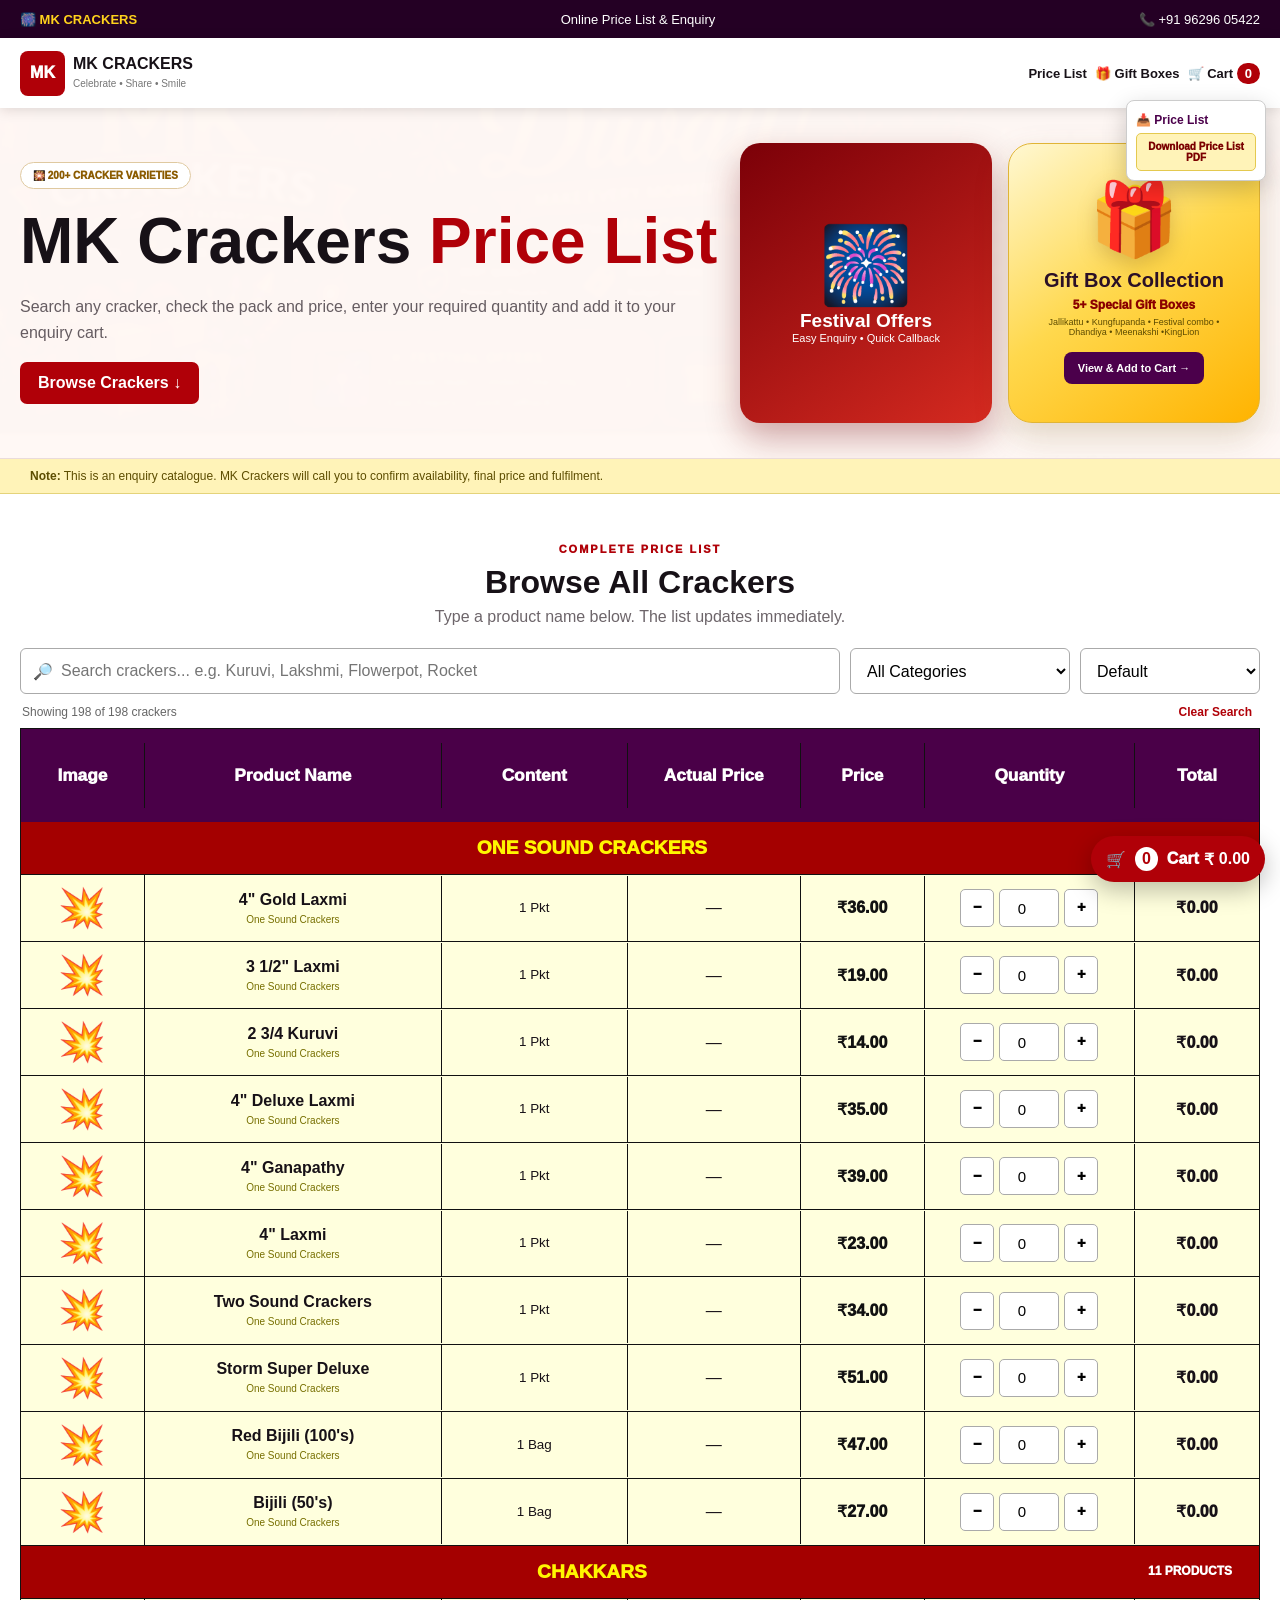
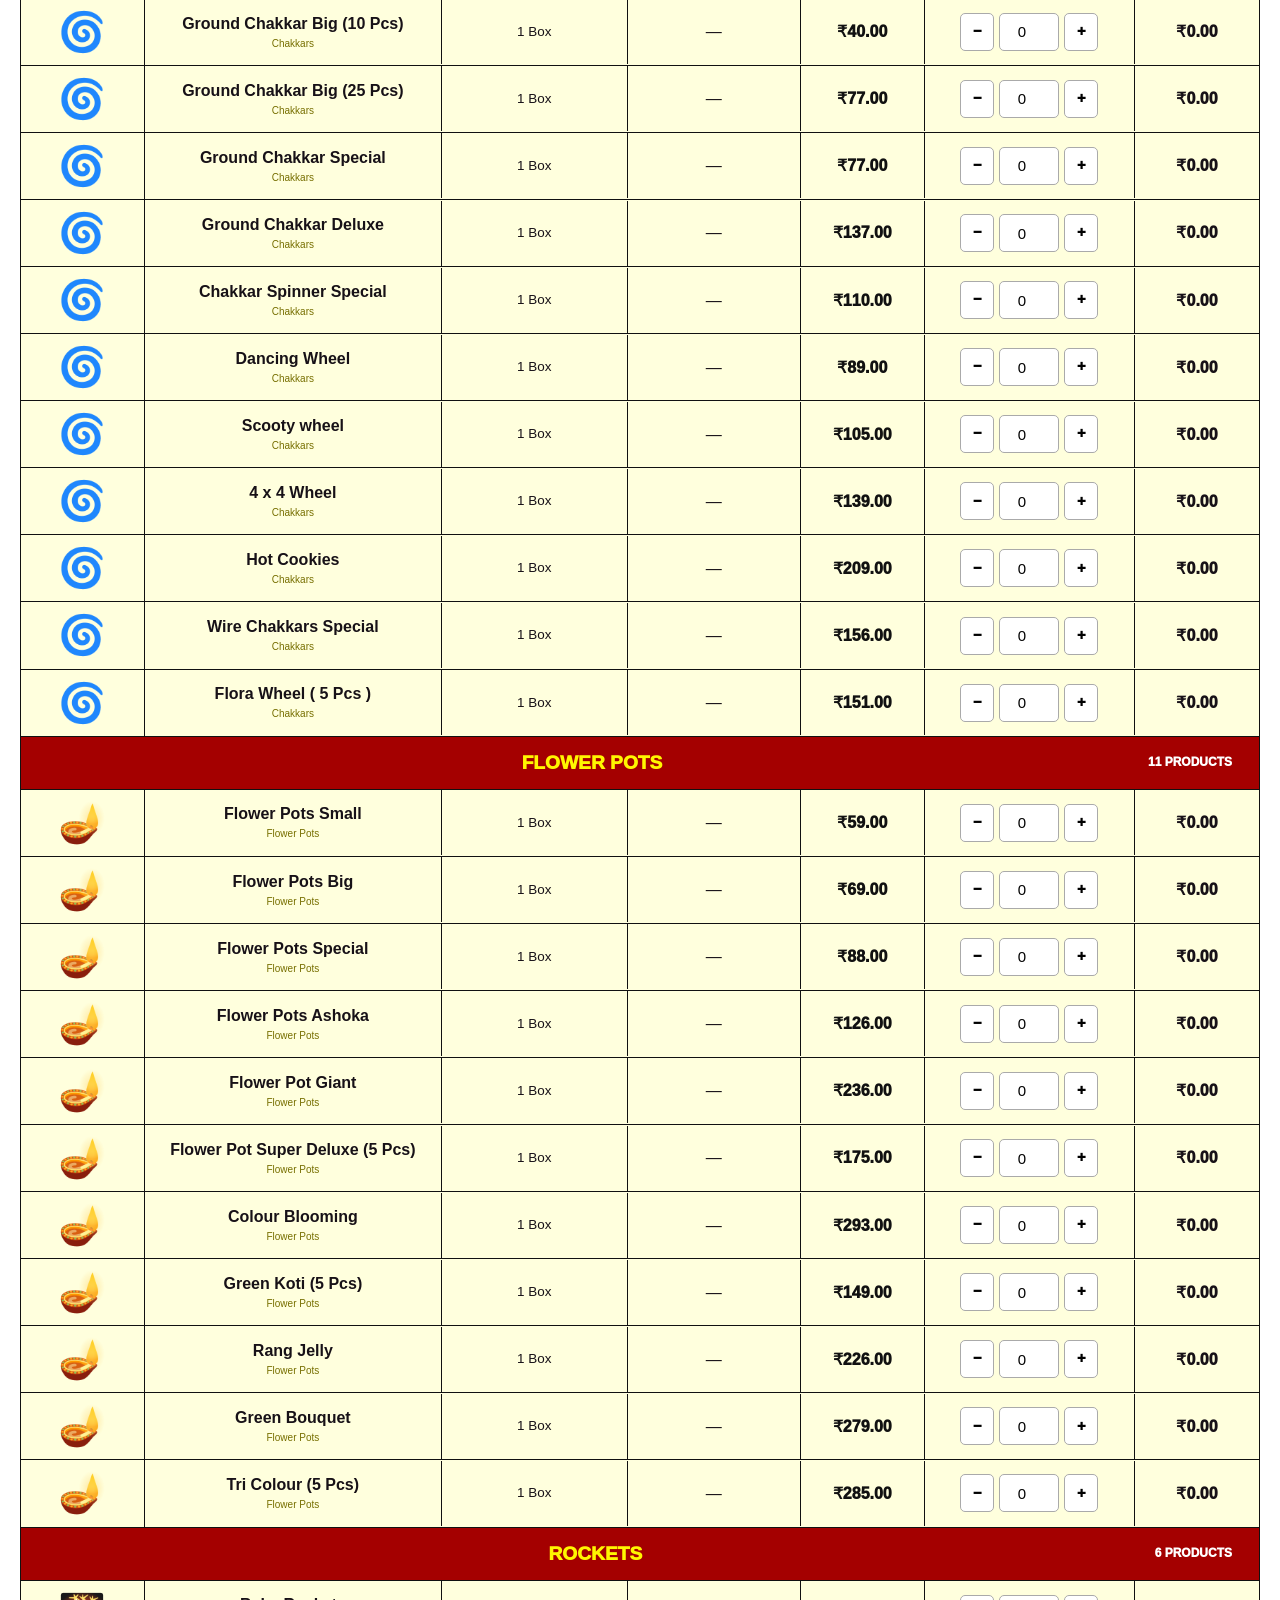
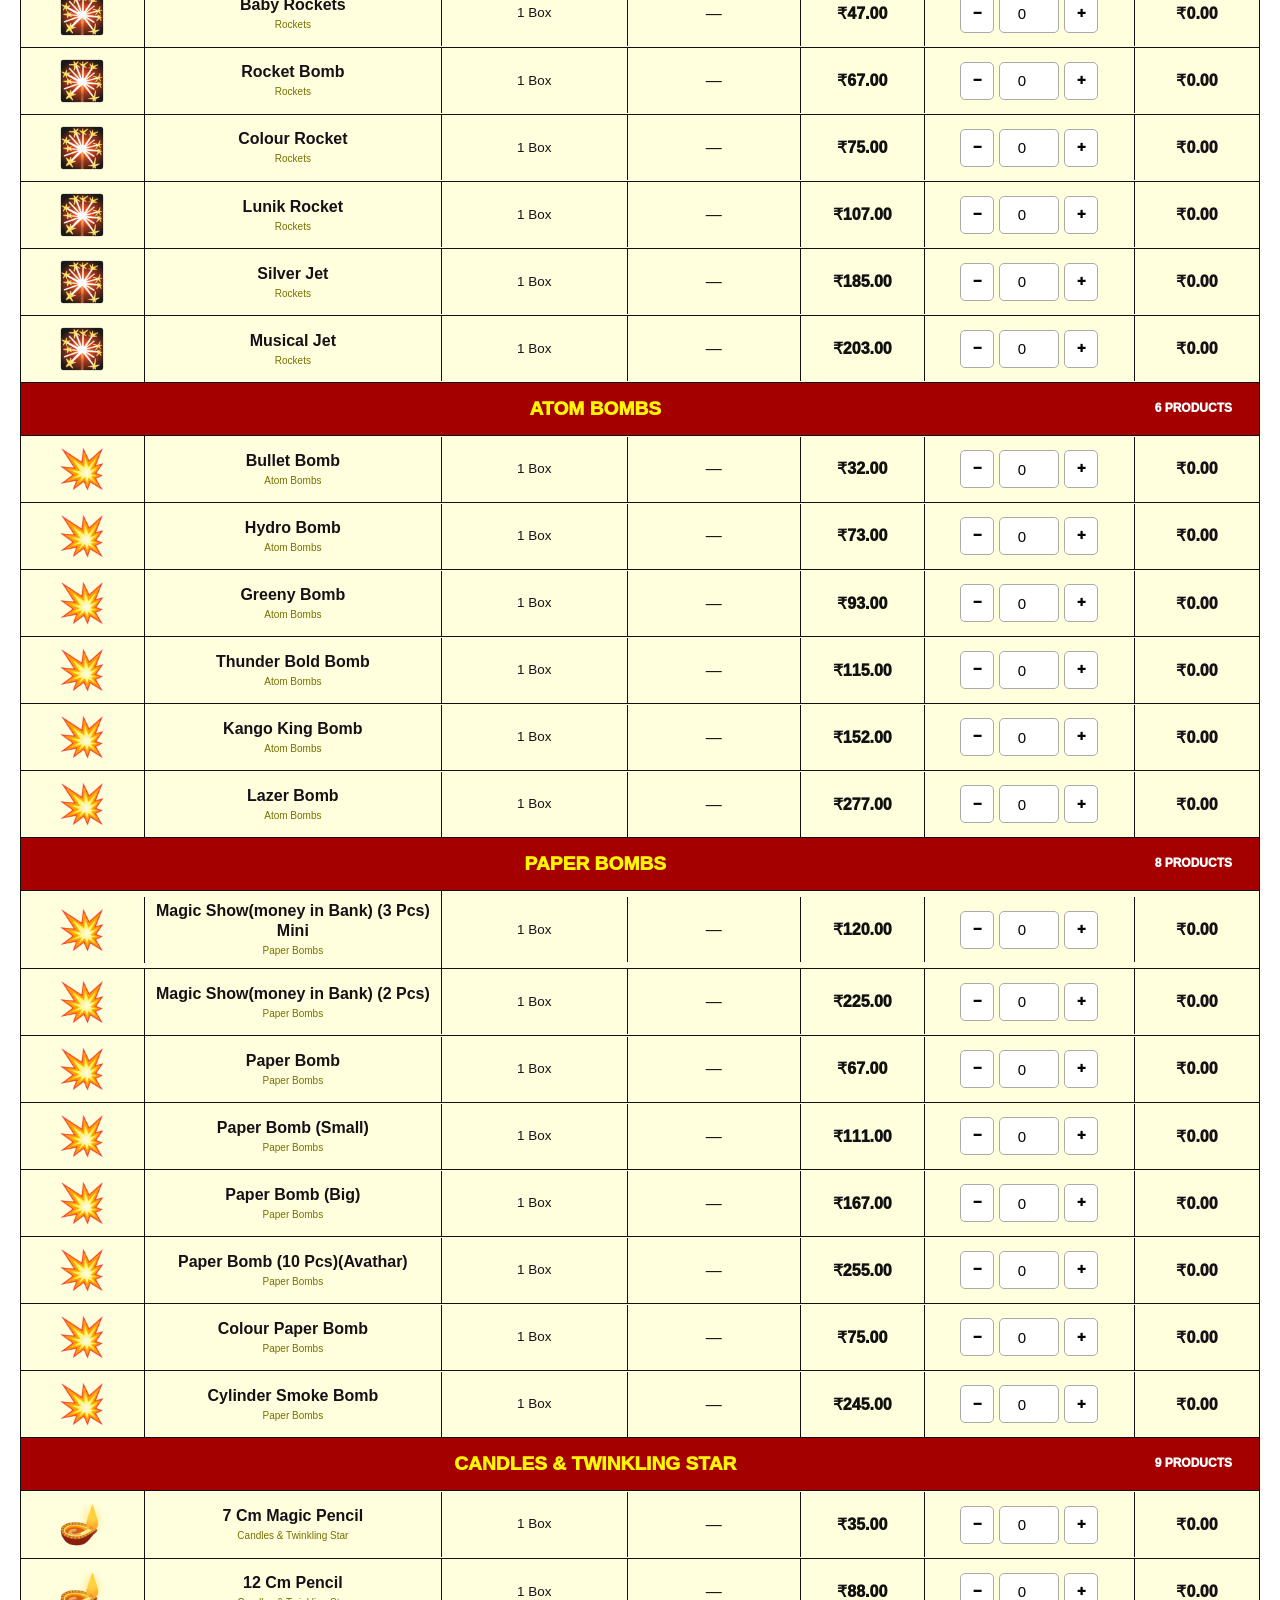
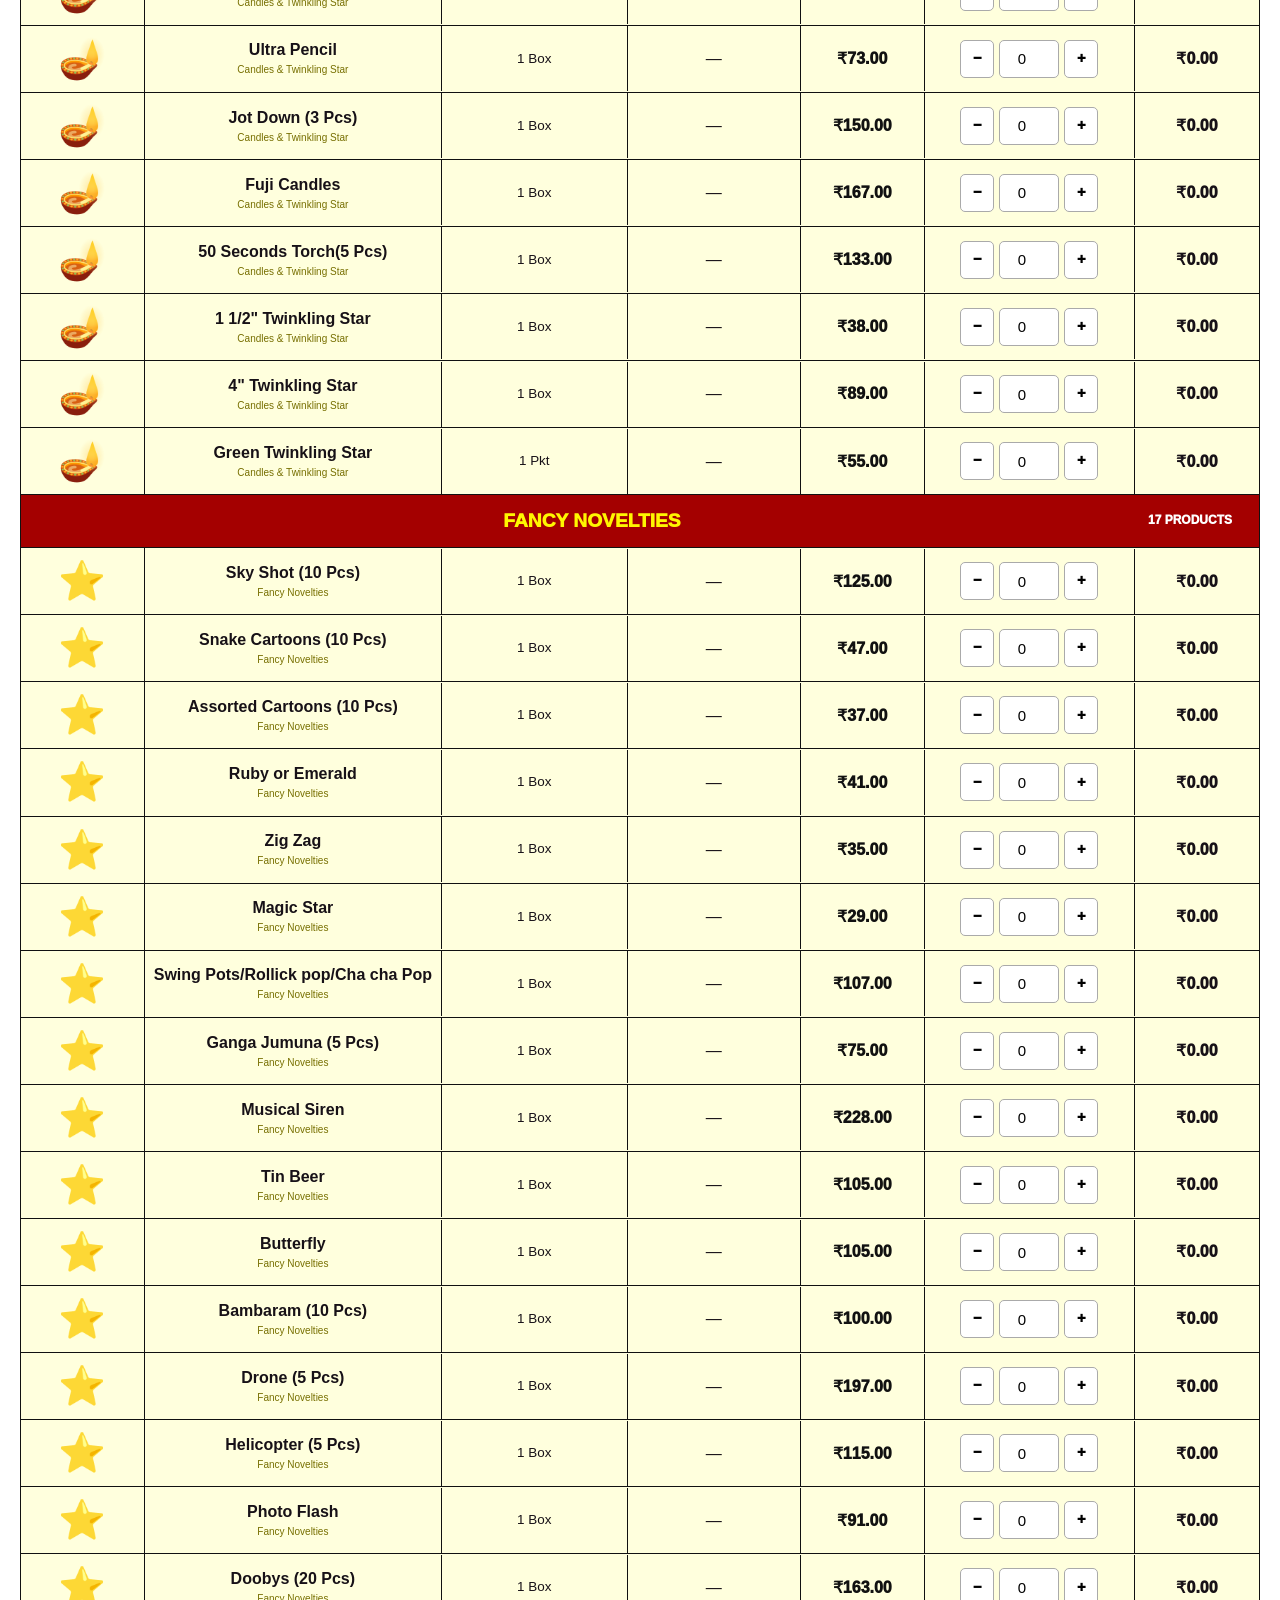
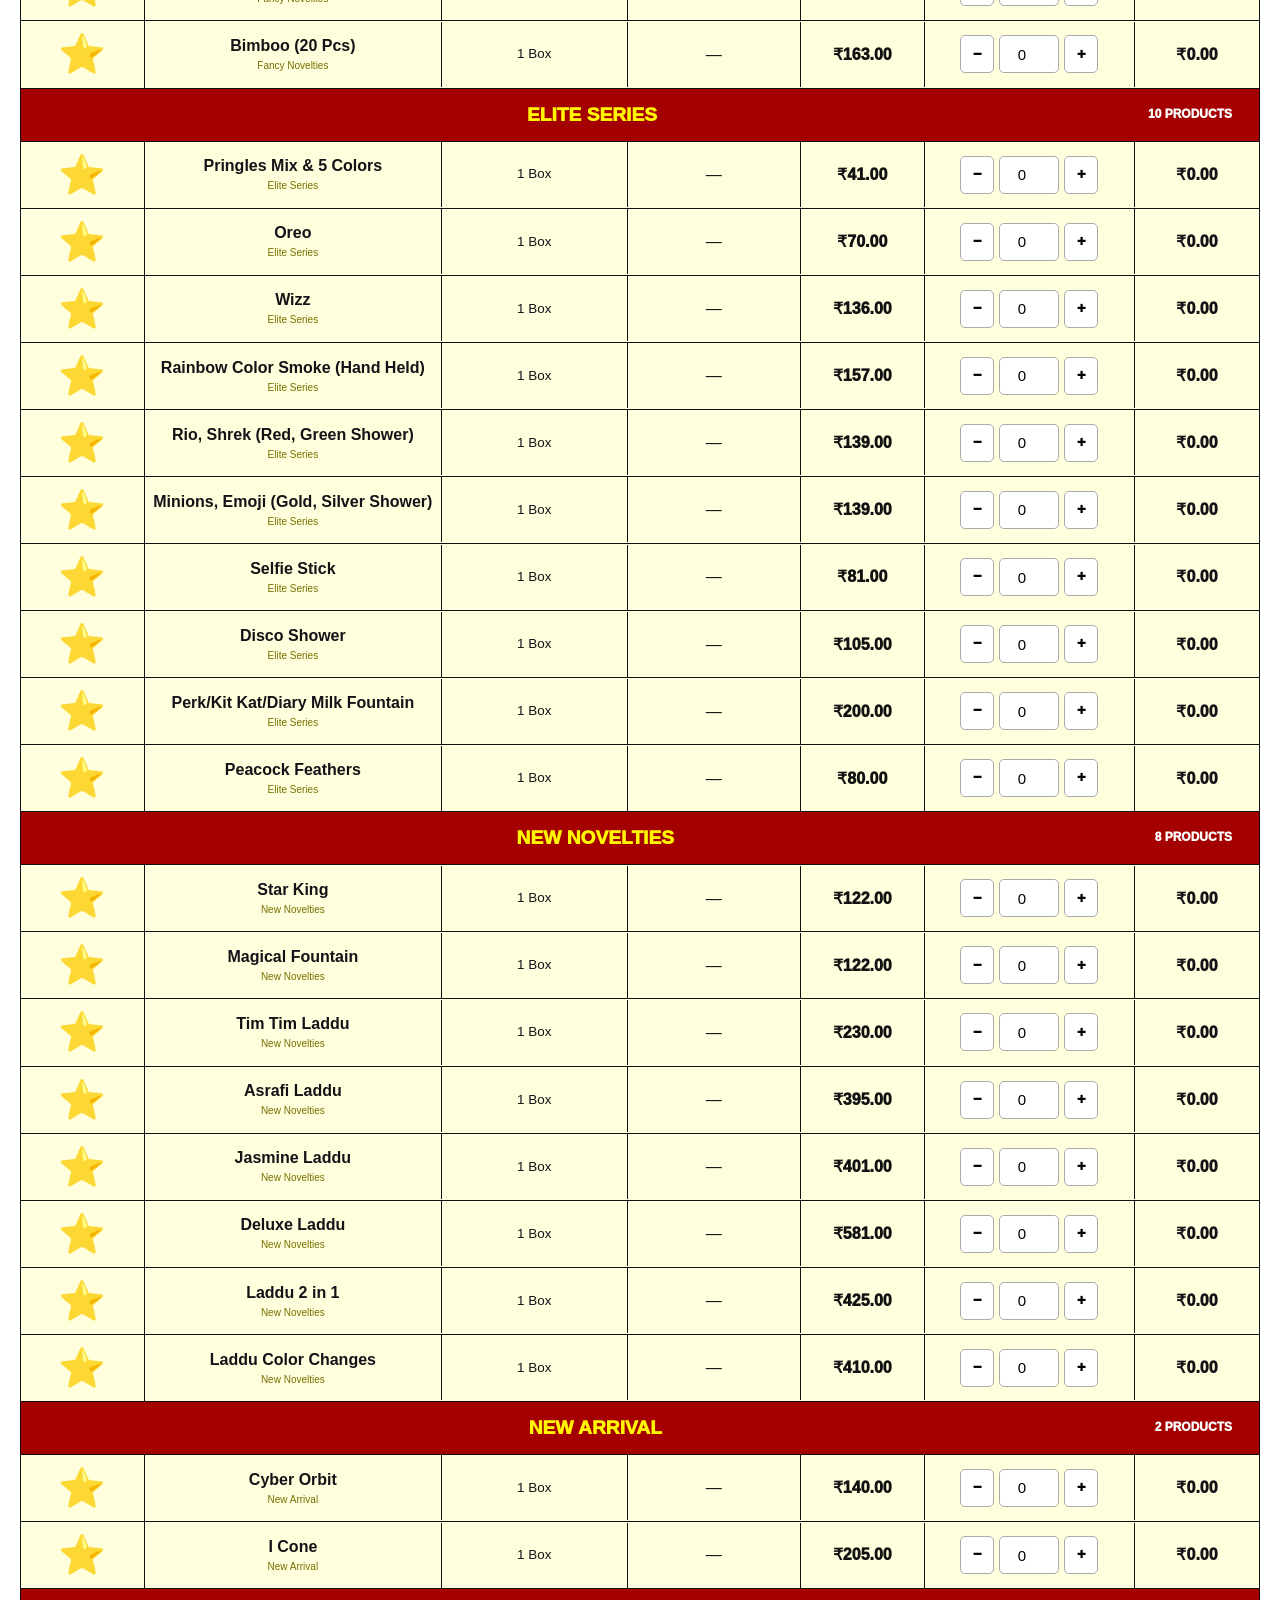
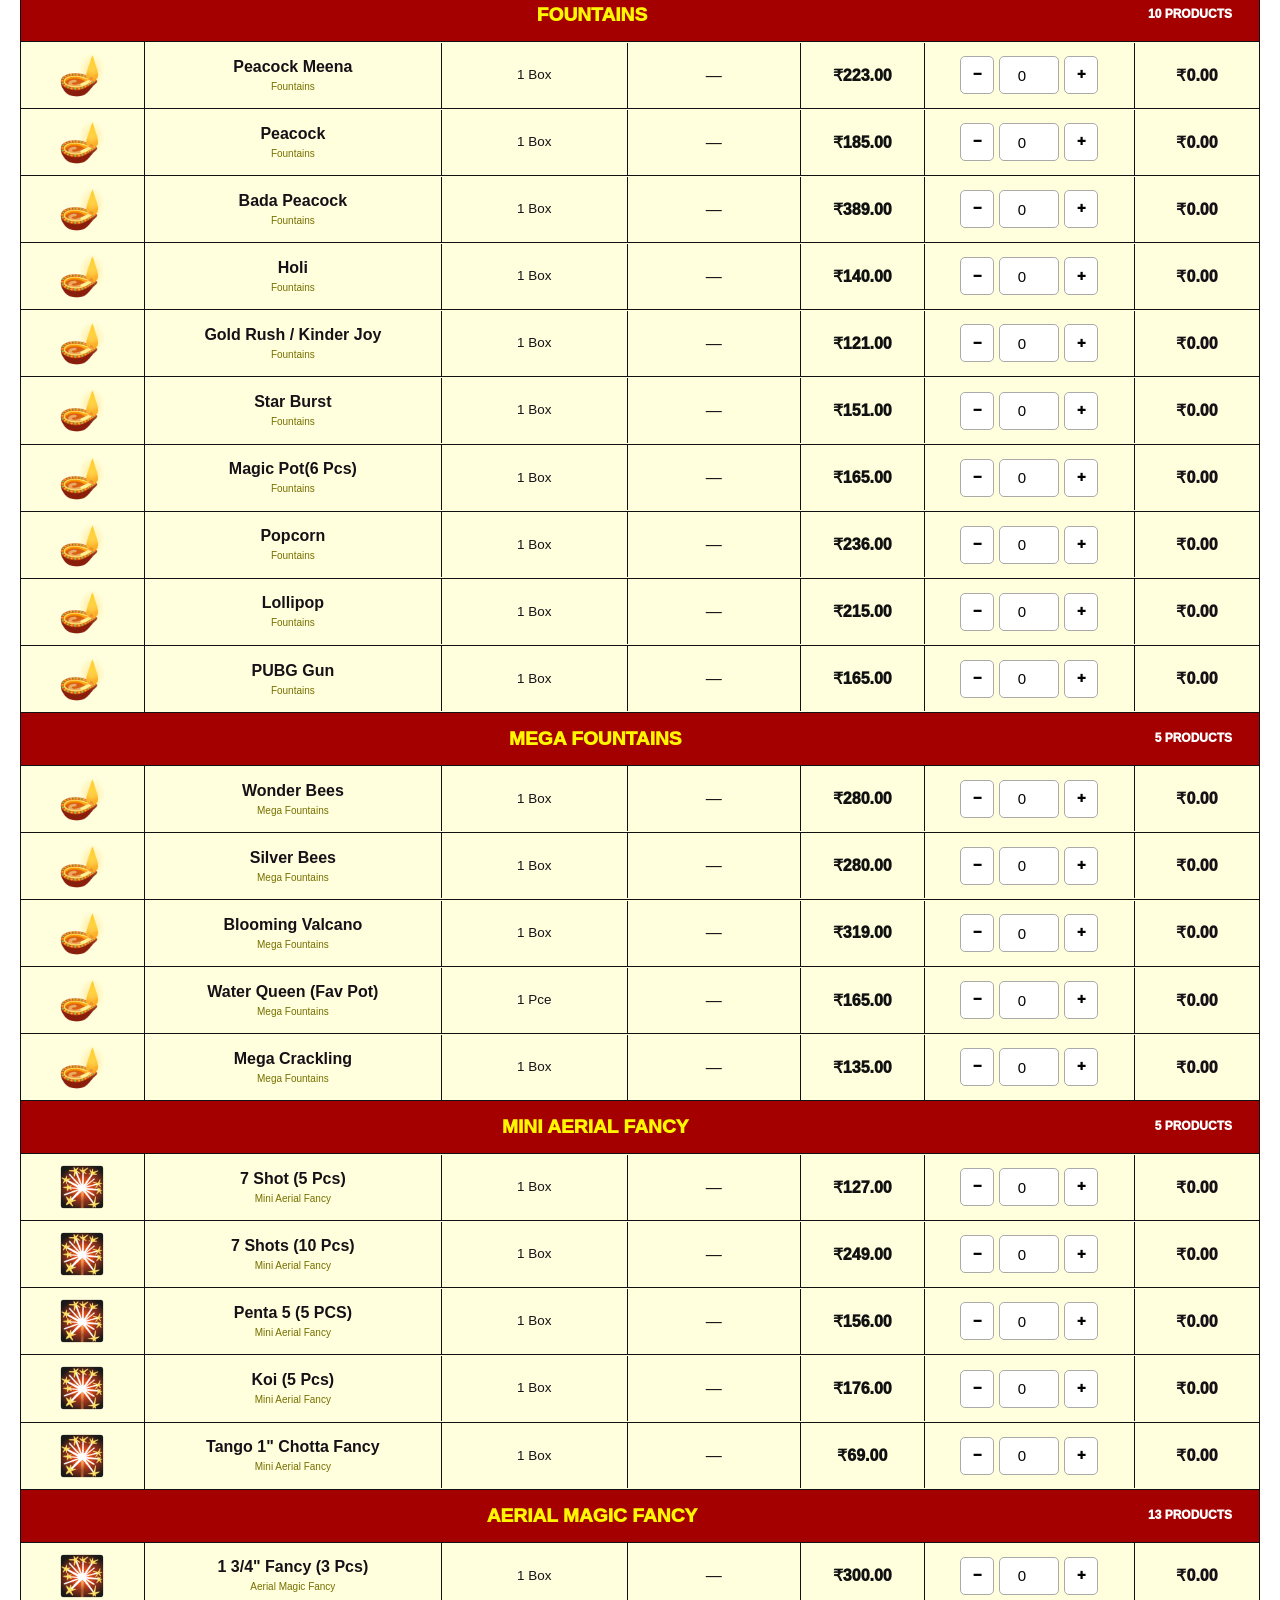
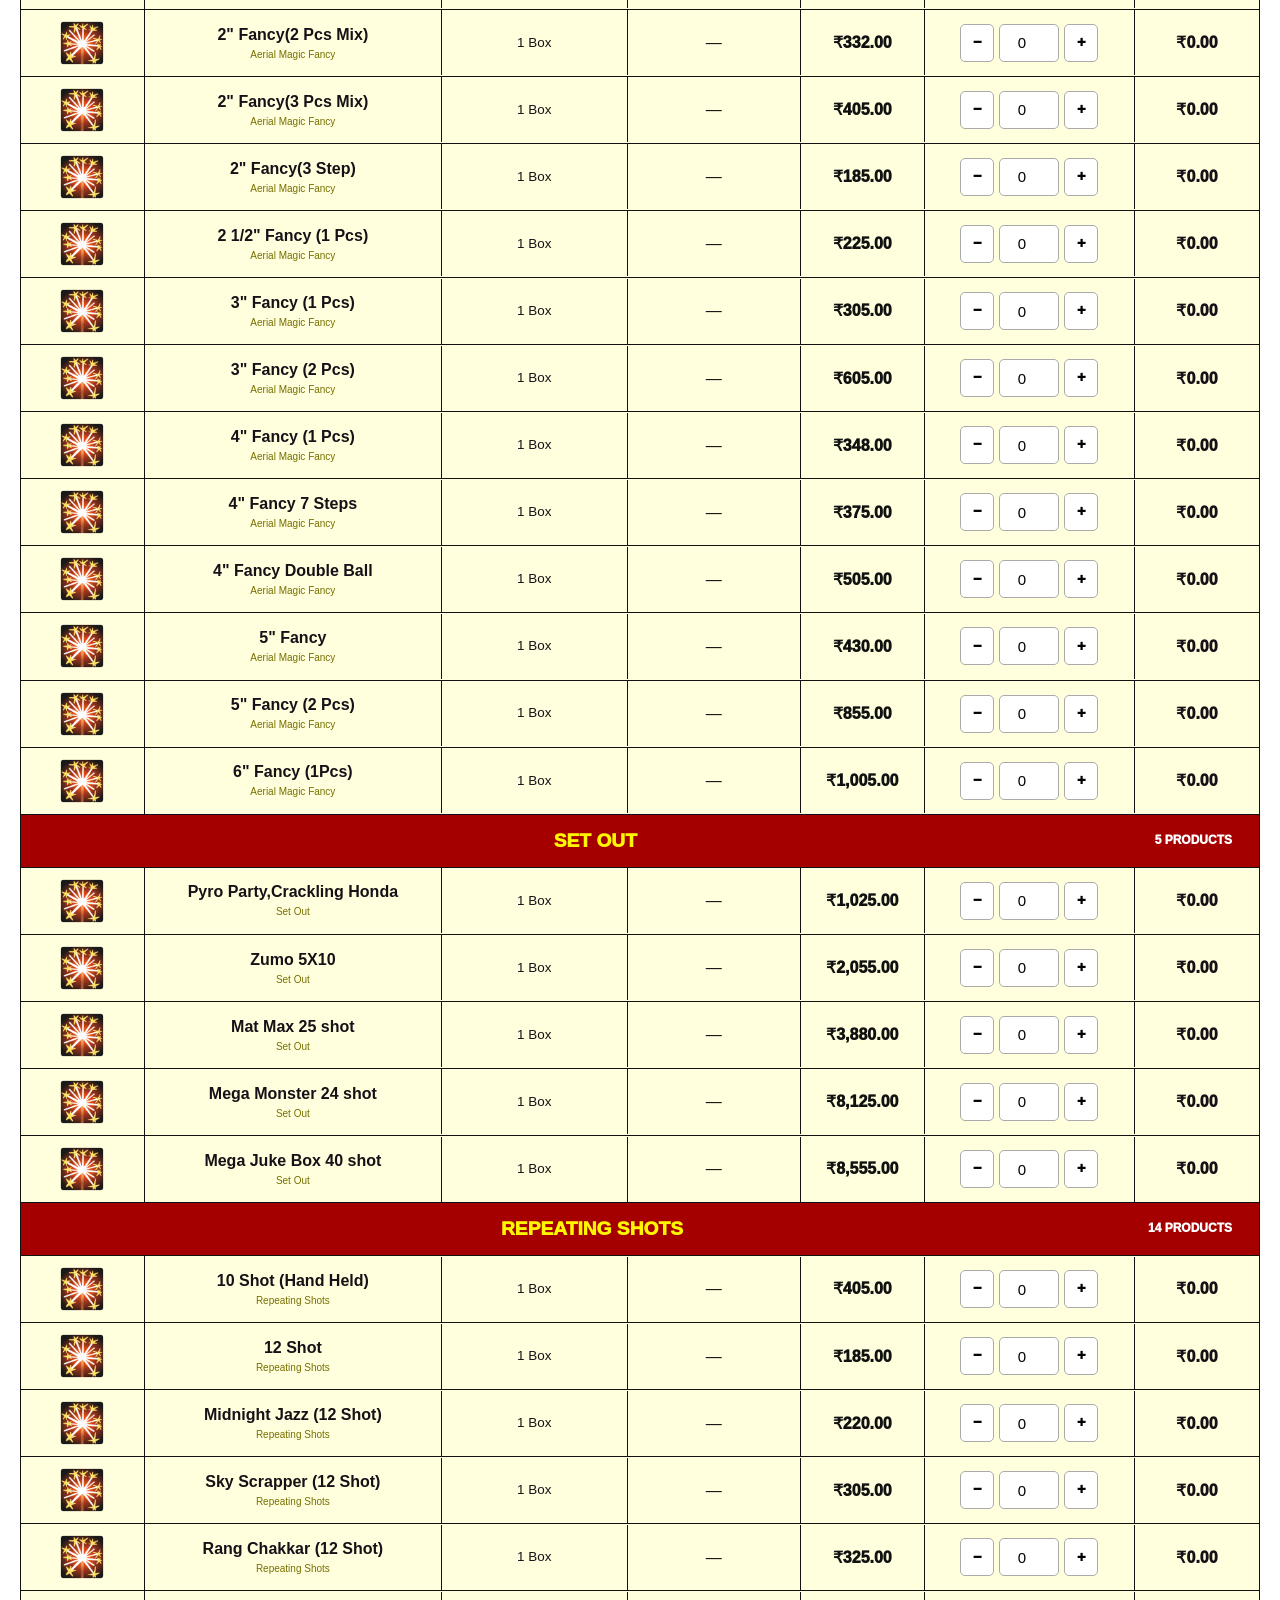
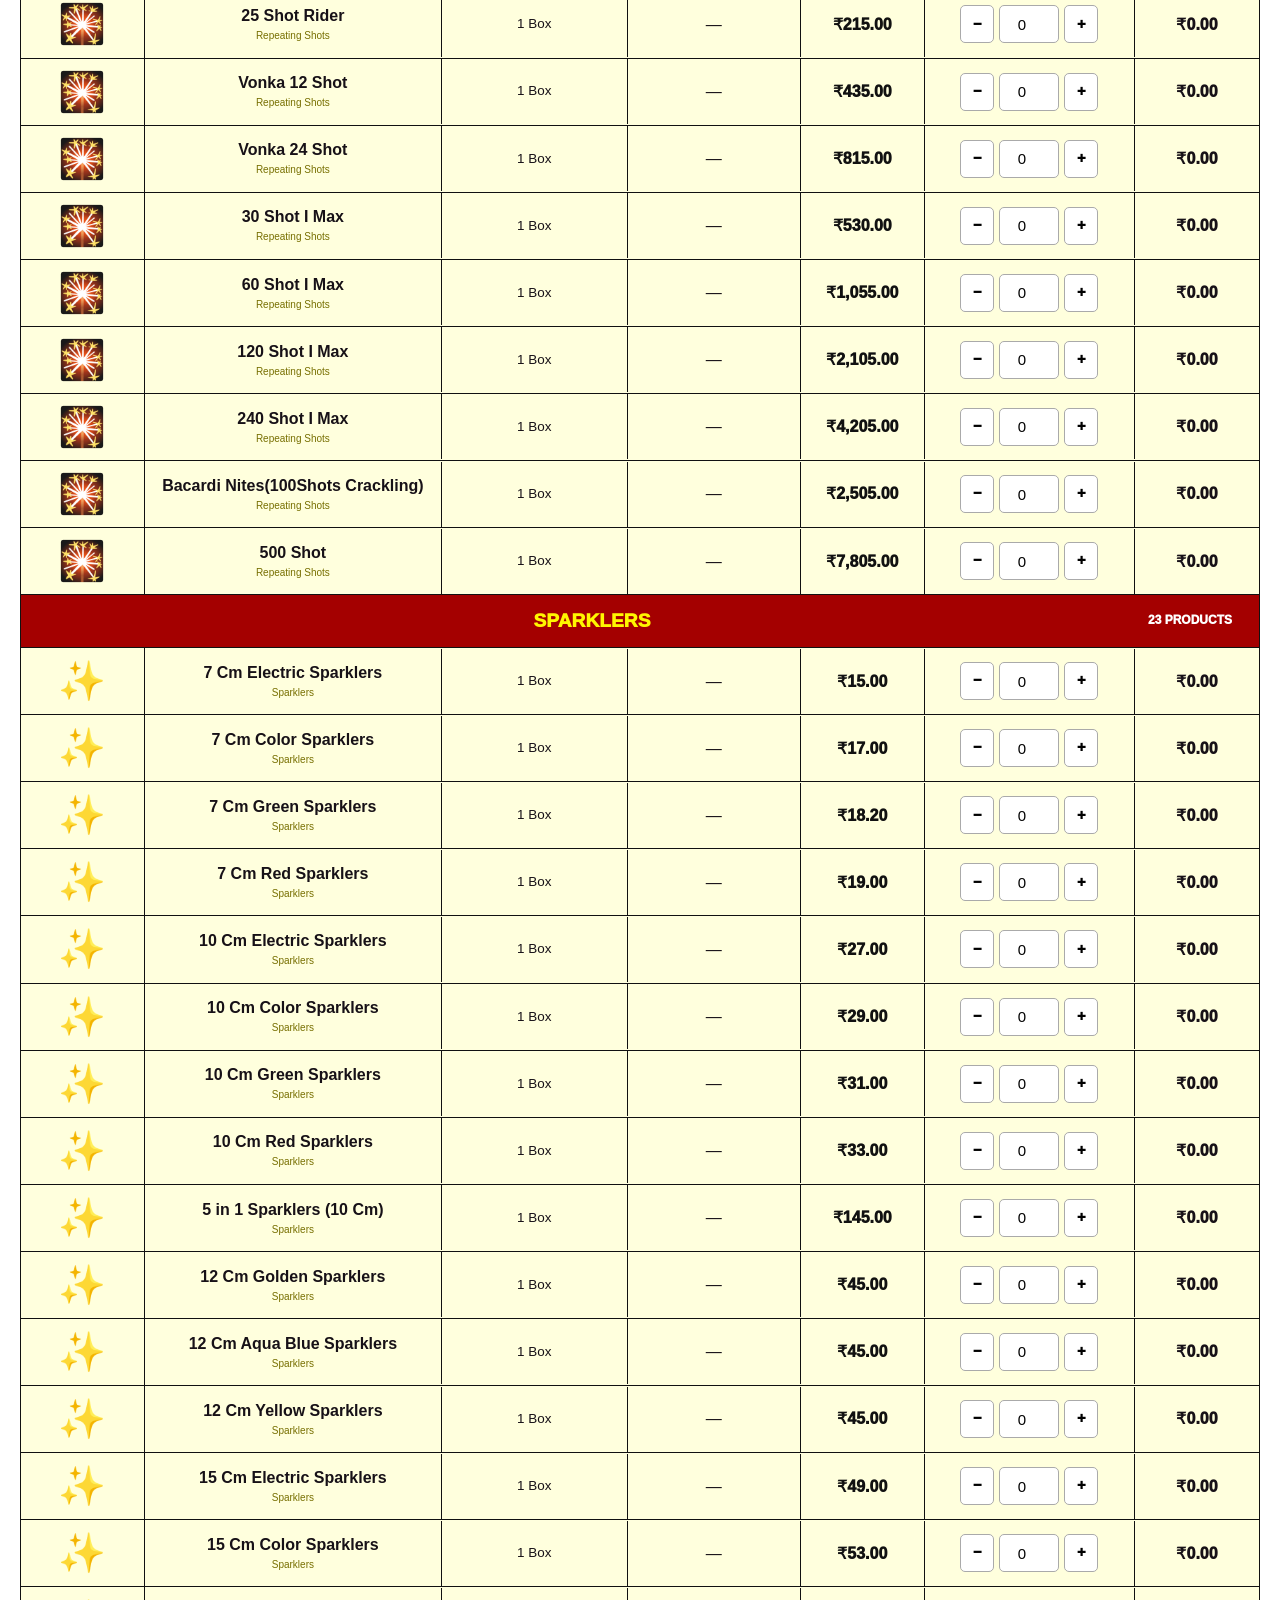
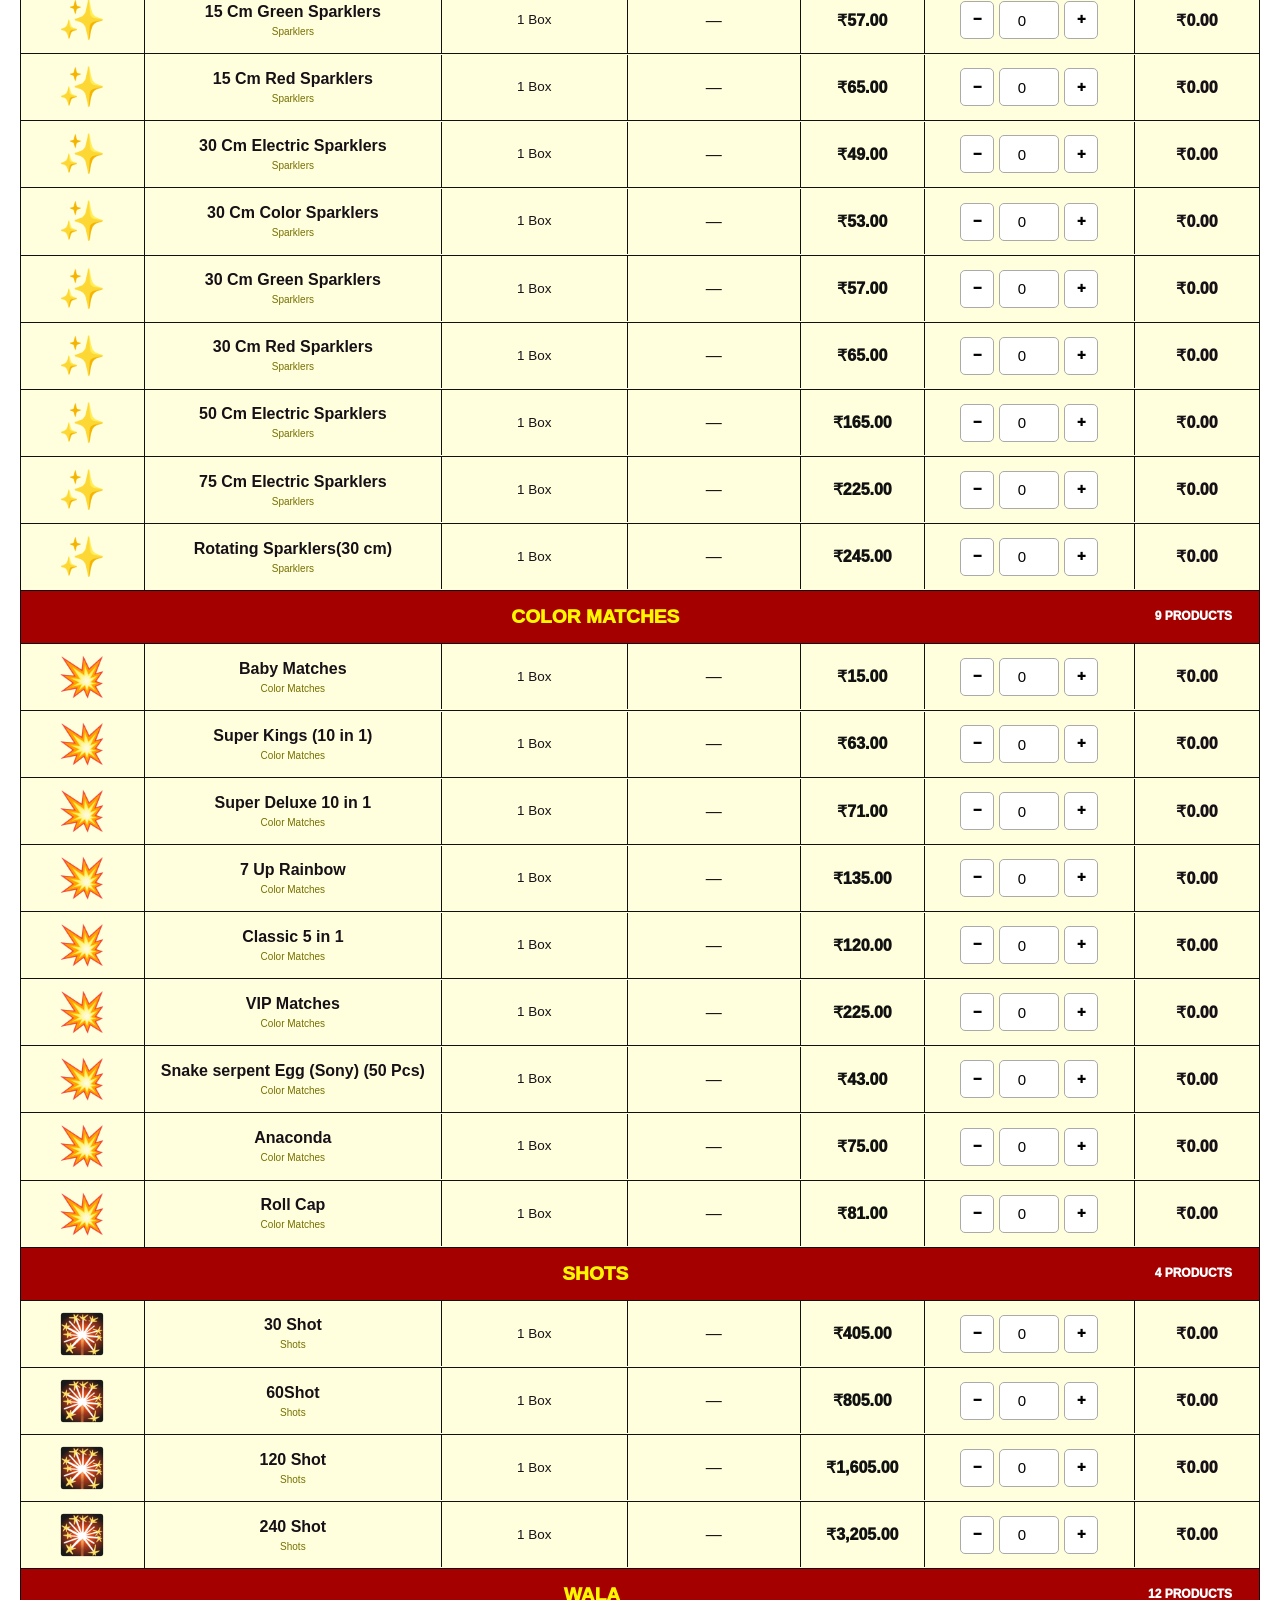
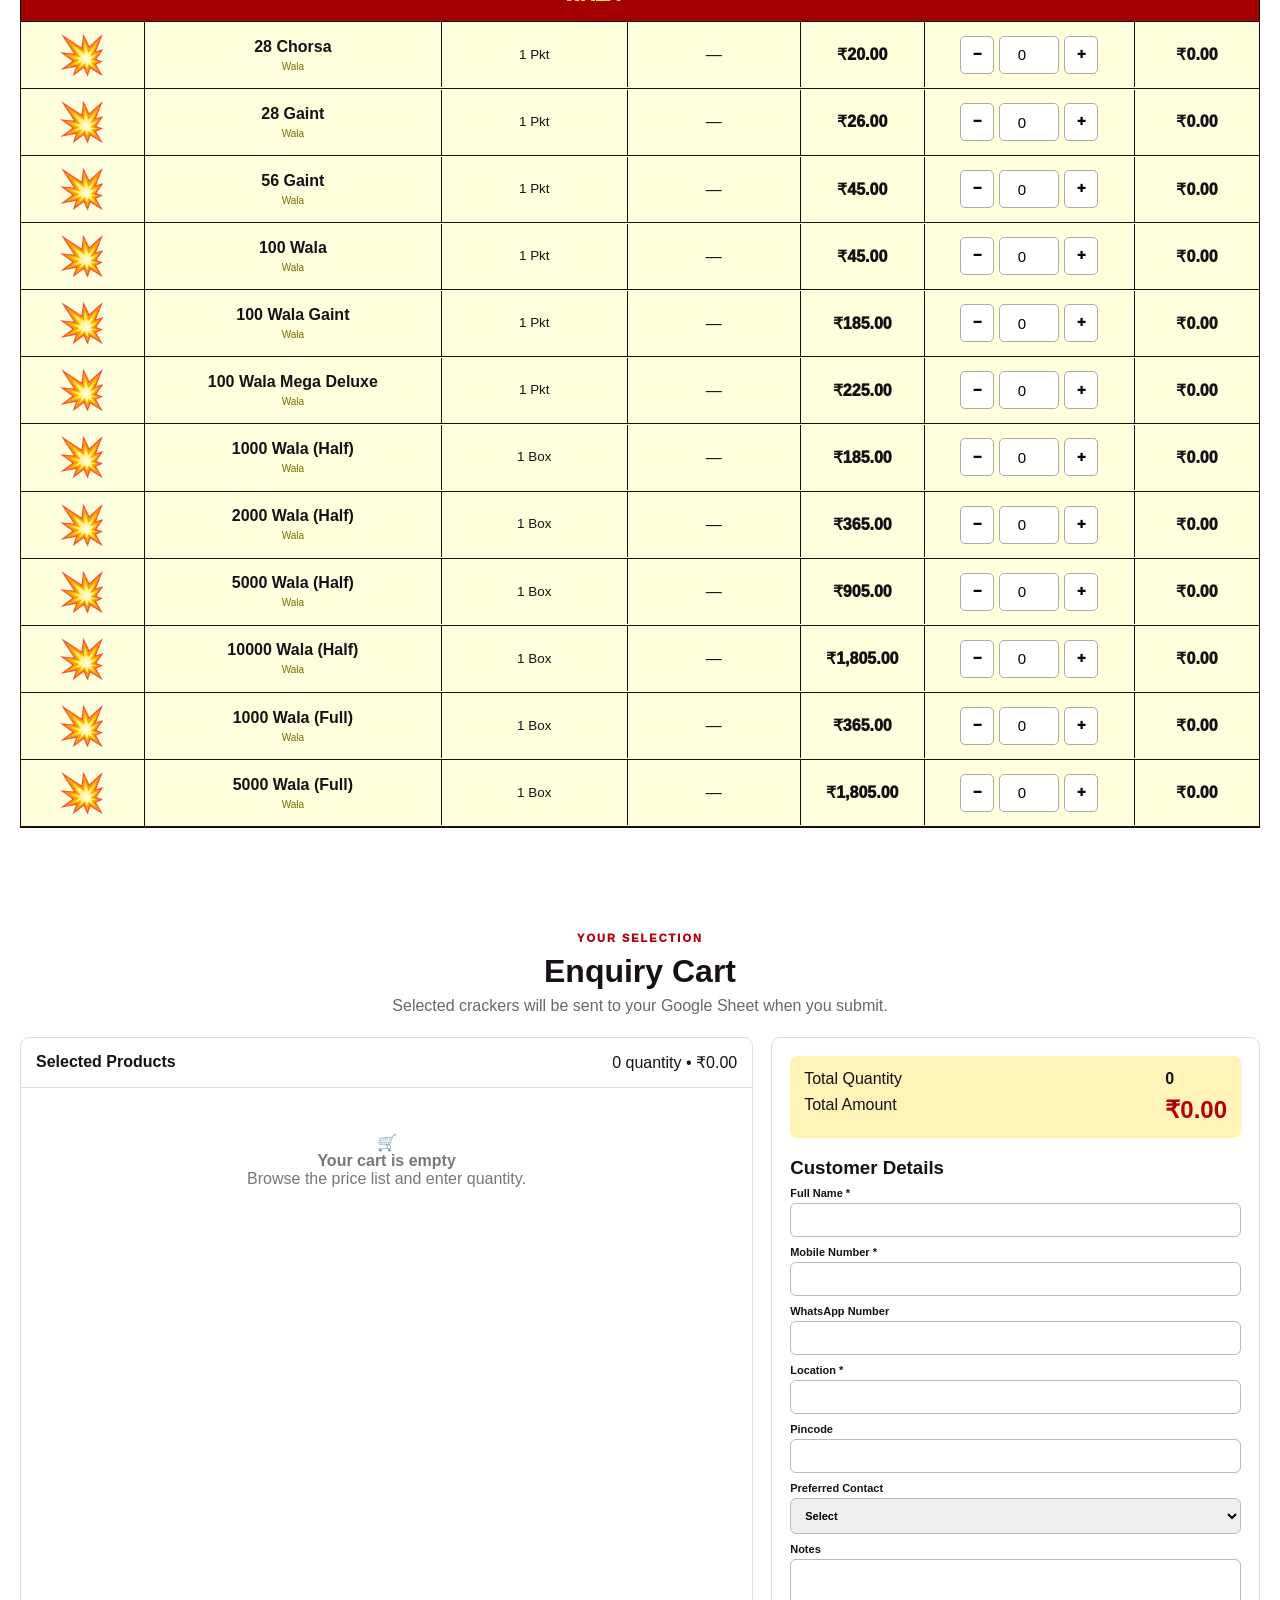
<file: index.html>
<!doctype html>
<html lang="en">
<head>
<meta charset="utf-8">
<meta name="viewport" content="width=device-width,initial-scale=1">
<title>MK Crackers | Price List</title>
<link rel="stylesheet" href="style.css">

<style>
/* ===== FESTIVAL OFFERS + GIFT BOX SIDE CARD ===== */
.hero-inner{display:grid!important;grid-template-columns:1fr 520px!important;gap:22px!important;align-items:center!important}
.hero-side-cards{display:grid;grid-template-columns:1fr 1fr;gap:16px;align-items:stretch}
.hero-side-cards .hero-art{width:auto;height:280px;min-width:0}
.gift-hero-card{
height:280px;border-radius:24px;border:1px solid #e0b436;
background:linear-gradient(145deg,#fff8d2 0%,#ffd84d 48%,#ffb300 100%);
color:#2b1027;display:flex;flex-direction:column;align-items:center;justify-content:center;
text-align:center;padding:20px;position:relative;overflow:hidden;
box-shadow:0 15px 35px rgba(105,70,0,.18);transition:.25s
}
.gift-hero-card:hover{transform:translateY(-6px) scale(1.01);box-shadow:0 20px 45px rgba(105,70,0,.28)}
.gift-hero-icon{font-size:72px;line-height:1;filter:drop-shadow(0 8px 10px rgba(80,40,0,.2));z-index:1}
.gift-hero-card strong{font-size:20px;margin-top:14px;z-index:1}
.gift-hero-card span{font-size:12px;font-weight:1000;color:#8a0000;margin-top:6px;z-index:1}
.gift-hero-card small{font-size:9px;color:#5d4b00;margin-top:5px;z-index:1}
.gift-hero-card b{margin-top:15px;background:#4b004b;color:#fff;padding:10px 14px;border-radius:8px;font-size:11px;z-index:1}
.gift-hero-glow{position:absolute;top:-20px;right:12px;font-size:35px;color:#fff;opacity:.8}
@media(max-width:1050px){.hero-inner{grid-template-columns:1fr!important}.hero-side-cards{max-width:620px;width:100%;margin:0 auto}}
@media(max-width:600px){.hero-side-cards{grid-template-columns:1fr}.hero-side-cards .hero-art,.gift-hero-card{height:230px}.gift-hero-icon{font-size:55px}}
</style>

<style id="mk-clean-diwali-background">
/* MK Crackers: festive artwork used ONLY as the page background */
html,body{max-width:100%;overflow-x:hidden}
body{
  background:
    linear-gradient(rgba(255,255,255,.91),rgba(255,255,255,.95)),
    url("mk-diwali-background.png") center top / cover fixed no-repeat !important;
}
.top-strip,.site-header{
  position:relative;
  z-index:30;
}
.hero{
  background:rgba(255,248,244,.88)!important;
  backdrop-filter:blur(2px);
}
.catalogue,.cart-section{
  position:relative;
  z-index:2;
}
.search-panel,.table-wrap,.cart-section{
  background:rgba(255,255,255,.96)!important;
}
.product-row{
  background:rgba(255,255,220,.97)!important;
}
.floating-download{
  z-index:40;
}
footer{
  position:relative;
  z-index:2;
}
@media(max-width:760px){
  body{
    background-attachment:scroll!important;
    background-position:center top!important;
    background-size:auto 760px!important;
  }
}
</style>

</head>
<body>
<div class="top-strip"><div class="container strip-inner">
  <b>🎆 MK CRACKERS</b><span>Online Price List & Enquiry</span>
  <a href="tel:+919629605422">📞 +91 96296 05422</a>
</div></div>

<header class="site-header"><div class="container header-inner">
  <a class="logo" href="#top"><div class="logo-mark">MK</div><div><strong>MK CRACKERS</strong><small>Celebrate • Share • Smile</small></div></a>
  <nav>
    <a href="#catalogue">Price List</a>
    <a href="gift-boxes.html">🎁 Gift Boxes</a>
    <a href="#cart">🛒 Cart <b id="navCount">0</b></a>
  </nav>
  <button class="menu" id="menuBtn">☰</button>
</div></header>



<section class="hero" id="top">
  <div class="container hero-inner">
    <div>
      <div class="badge">🎇 200+ CRACKER VARIETIES</div>
      <h1>MK Crackers <span>Price List</span></h1>
      <p>Search any cracker, check the pack and price, enter your required quantity and add it to your enquiry cart.</p>
      <a class="primary" href="#catalogue">Browse Crackers ↓</a>
    </div>
    <div class="hero-side-cards">
      <div class="hero-art">🎆<strong>Festival Offers</strong><small>Easy Enquiry • Quick Callback</small></div>
      <a class="gift-hero-card" href="gift-boxes.html" aria-label="Open Gift Box Collection">
        <div class="gift-hero-glow">✦</div>
        <div class="gift-hero-icon">🎁</div>
        <strong>Gift Box Collection</strong>
        <span>5+ Special Gift Boxes</span>
        <small>Jallikattu • Kungfupanda • Festival combo • Dhandiya • Meenakshi •KingLion</small>
        <b>View &amp; Add to Cart →</b>
      </a>
    </div>
  </div>
</section>

<div class="notice"><div class="container">
  <b>Note:</b> This is an enquiry catalogue. MK Crackers will call you to confirm availability, final price and fulfilment.
</div></div>

<section id="catalogue" class="catalogue">
<div class="container">
  <div class="title">
    <span>COMPLETE PRICE LIST</span>
    <h2>Browse All Crackers</h2>
    <p>Type a product name below. The list updates immediately.</p>
  </div>

  <div class="search-panel">
    <div class="search-box">🔎 <input id="search" type="search" autocomplete="off" placeholder="Search crackers... e.g. Kuruvi, Lakshmi, Flowerpot, Rocket"></div>
    <select id="category"><option value="all">All Categories</option></select>
    <select id="sort">
      <option value="default">Default</option>
      <option value="az">Name A-Z</option>
      <option value="low">Price Low → High</option>
      <option value="high">Price High → Low</option>
    </select>
  </div>

  <div class="result-info"><span id="resultCount"></span><button id="clearSearch" type="button">Clear Search</button></div>

  <div class="table-wrap" aria-label="MK Crackers Price List">
    <div class="table-head">
      <div>Image</div><div>Product Name</div><div>Content</div><div>Actual Price</div><div>Price</div><div>Quantity</div><div>Total</div>
    </div>
    <div id="productList"></div>
    <div id="dataError" style="display:none;padding:20px;background:#fff0f0;color:#900;text-align:center;font-weight:800">
      Product list could not be loaded. Please make sure <b>products.js</b> is uploaded in the same folder as <b>index.html</b>.
    </div>
  </div>
</div>
</section>

<section id="cart" class="cart-section">
<div class="container">
  <div class="title"><span>YOUR SELECTION</span><h2>Enquiry Cart</h2><p>Selected crackers will be sent to your Google Sheet when you submit.</p></div>
  <div class="cart-layout">
    <div class="cart-box">
      <div class="cart-header"><b>Selected Products</b><span id="cartSummary">0 items</span></div>
      <div id="cartItems"></div>
      <div id="emptyCart" class="empty">🛒<b>Your cart is empty</b><span>Browse the price list and enter quantity.</span></div>
    </div>
    <div class="checkout">
      <div class="totals"><span>Total Quantity</span><b id="totalQty">0</b><span>Total Amount</span><strong>₹<i id="grandTotal">0.00</i></strong></div>
      <h3>Customer Details</h3>
      <form id="enquiryForm">
        <label>Full Name *<input name="name" required></label>
        <label>Mobile Number *<input name="mobile" required inputmode="tel"></label>
        <label>WhatsApp Number<input name="whatsapp" inputmode="tel"></label>
        <label>Location *<input name="location" required></label>
        <label>Pincode<input name="pincode" inputmode="numeric"></label>
        <label>Preferred Contact<select name="contactPreference" required><option value="">Select</option><option>Phone Call</option><option>WhatsApp</option></select></label>
        <label>Notes<textarea name="notes" rows="3"></textarea></label>
        <label class="agree"><input type="checkbox" required><span>I understand this is an enquiry. MK Crackers will contact me to confirm availability, price and fulfilment details.</span></label>
        <button class="submit" type="submit">✅ Submit Enquiry</button>
      </form>
      <div id="result"></div>
    </div>
  </div>
</div>
</section>

<div class="floating-download">
  <b>📥 Price List</b>
  
  <a href="MK-Crackers-Price-List.pdf" download>Download Price List PDF</a>
</div>
<div class="floating-cart"><a href="#cart">🛒 <b id="floatCount">0</b> <span>Cart</span> ₹<strong id="floatTotal">0</strong></a></div>

<footer><div class="container"><b>MK CRACKERS</b><span>Online Enquiry Price List • +91 96296 05422</span></div></footer>

<script src="products.js"></script>
<script src="app.js"></script>
</body>
</html>
</file>
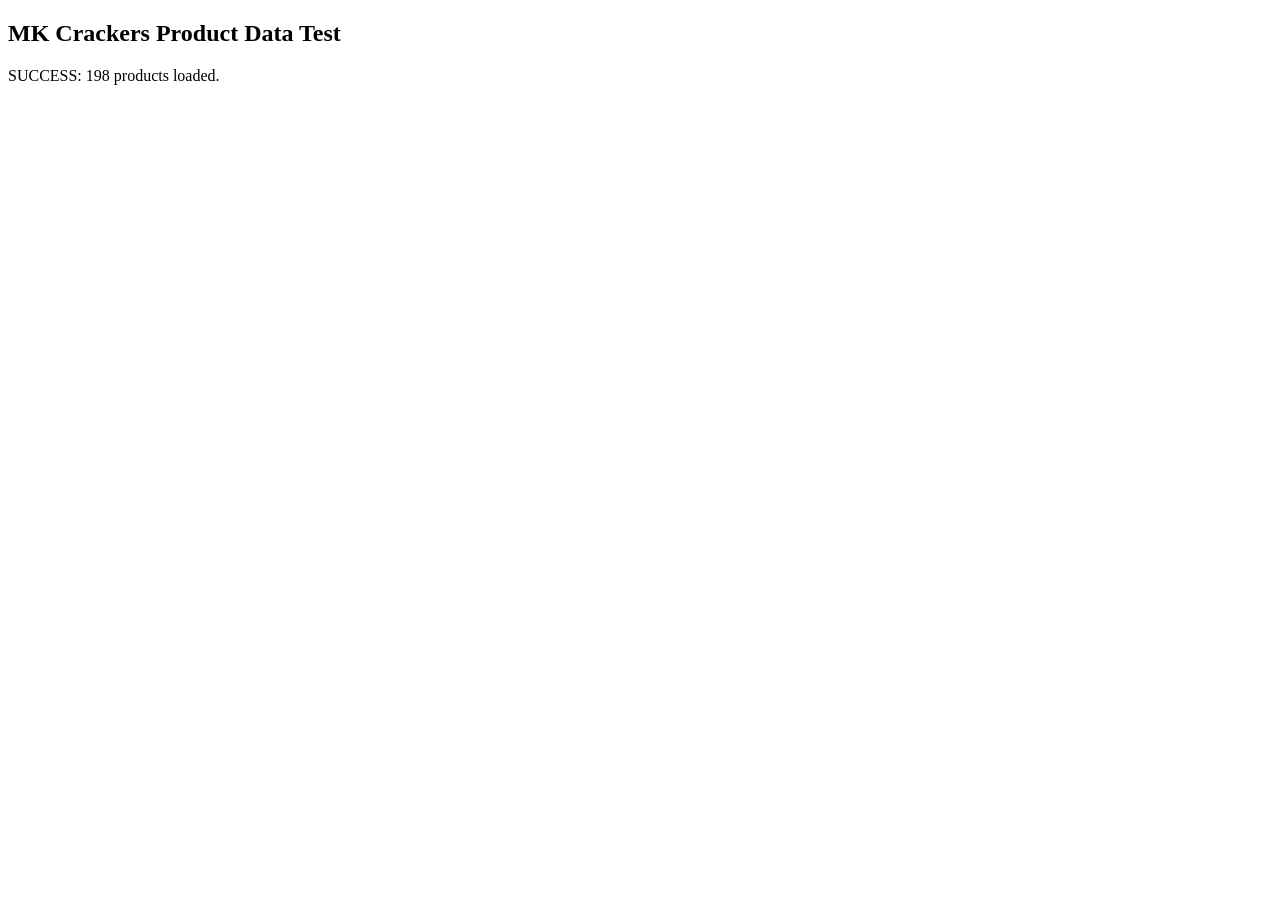
<file: search-test.html>
<!doctype html><html><body>
<h2>MK Crackers Product Data Test</h2><div id="status">Loading...</div>
<script src="products.js"></script><script>
const n=Array.isArray(window.PRODUCTS)?window.PRODUCTS.length:0;
document.getElementById('status').textContent=n?('SUCCESS: '+n+' products loaded.'): 'ERROR: products.js did not load.';
</script></body></html>
</file>
<file: style.css>
*{box-sizing:border-box}:root{--red:#b00008;--deep:#4b004b;--gold:#ffd21c;--yellow:#ffff75;--line:#222;--muted:#555}
body{margin:0;font-family:Arial,Helvetica,sans-serif;color:#171117;background:#fff}
a{text-decoration:none;color:inherit}button,input,select,textarea{font:inherit}
.container{width:100%;max-width:1450px;margin:auto;padding:0 18px}
.top-strip{background:#240024;color:#fff;font-size:13px}.strip-inner{height:38px;display:flex;justify-content:space-between;align-items:center}.strip-inner b{color:#ffd21c}
.site-header{background:#fff;position:sticky;top:0;z-index:50;box-shadow:0 2px 12px #0002}.header-inner{height:70px;display:flex;align-items:center;justify-content:space-between}
.logo{display:flex;gap:10px;align-items:center}.logo-mark{width:45px;height:45px;background:#b00008;color:#fff;border-radius:8px;display:grid;place-items:center;font-weight:1000}.logo strong{display:block}.logo small{color:#777;font-size:10px}nav{display:flex;gap:24px;font-weight:900;font-size:13px}nav b{background:#b00008;color:#fff;padding:3px 8px;border-radius:20px}.menu{display:none;border:0;background:none;font-size:25px}
.hero{background:linear-gradient(135deg,#fffbe8,#ffe8e8);border-bottom:1px solid #eadbdb}.hero-inner{min-height:300px;display:flex;justify-content:space-between;align-items:center;padding-top:35px;padding-bottom:35px}.badge{display:inline-block;background:#fff;border:1px solid #dfc9a0;border-radius:20px;padding:7px 12px;color:#8b5b00;font-size:10px;font-weight:1000}.hero h1{font-size:clamp(38px,5vw,64px);margin:15px 0 10px}.hero h1 span{color:#b00008}.hero p{max-width:680px;color:#655c61;line-height:1.6}.primary{display:inline-block;background:#b00008;color:#fff;padding:12px 18px;border-radius:7px;font-weight:900}.hero-art{width:280px;height:210px;border-radius:20px;background:linear-gradient(145deg,#7b0008,#d52a20);color:#fff;display:grid;place-items:center;align-content:center;font-size:75px;box-shadow:0 15px 35px #70000855}.hero-art strong{font-size:19px}.hero-art small{font-size:11px}
.notice{background:#fff3b8;border-bottom:1px solid #e4d37a;padding:10px;font-size:12px;color:#5d4d00}
.catalogue{padding:45px 0;background:#fff}.title{text-align:center;margin-bottom:22px}.title span{color:#b00008;font-size:11px;font-weight:1000;letter-spacing:2px}.title h2{margin:7px 0;font-size:32px}.title p{margin:0;color:#6d656a}
.search-panel{display:grid;grid-template-columns:1fr 220px 190px;gap:10px;margin-bottom:10px}.search-box{border:1px solid #aaa;border-radius:6px;padding:0 12px;display:flex;align-items:center;background:#fff}.search-box input{border:0;outline:0;width:100%;padding:13px 8px}.search-panel select{border:1px solid #aaa;border-radius:6px;padding:12px;background:#fff}
.result-info{display:flex;justify-content:space-between;align-items:center;margin:8px 0;font-size:12px;color:#666}.result-info button{border:0;background:none;color:#b00008;font-weight:900;cursor:pointer}
.table-wrap{border:1px solid #111;overflow:hidden}.table-head,.product-row{display:grid;grid-template-columns:130px minmax(260px,1.8fr) 180px 170px 130px 300px 140px;align-items:center}
.table-head{background:#4a0048;color:#fff;font-size:22px;font-weight:1000;text-align:center;padding:14px 0}.table-head>div,.product-row>div{border-right:1px solid #111;min-height:65px;display:flex;align-items:center;justify-content:center}.table-head>div:last-child,.product-row>div:last-child{border-right:0}
.category-head{grid-column:1/-1;background:#a40000;color:#fff600;text-align:center;font-size:21px;font-weight:1000;padding:15px;border-bottom:1px solid #111;text-transform:uppercase}.category-head span{float:right;font-size:12px;color:#fff;margin:3px 12px 0 0}
.product-row{background:#ffff7a;border-bottom:1px solid #111;font-size:18px}.product-row>div{padding:10px}.prod-img{font-size:48px}.prod-name{flex-direction:column;text-align:center;line-height:1.25}.prod-name small{font-size:10px;color:#776f00;margin-top:4px}.content{font-size:16px}.actual{font-size:18px}.actual s{color:#111}.price{font-size:20px;font-weight:1000;color:#111}.qty-control{display:flex!important;gap:8px}.qty-control button{width:35px;height:38px;border:1px solid #aaa;background:#fff;border-radius:5px;font-weight:1000;cursor:pointer}.qty-control input{width:100px;height:38px;border:1px solid #aaa;border-radius:5px;text-align:center;background:#fff;font-size:17px}.line-total{font-weight:1000}.no-results{padding:40px;text-align:center;background:#fff9d0}
.cart-section{padding:55px 0;background:#fff7f7}.cart-layout{display:grid;grid-template-columns:1.2fr .8fr;gap:18px}.cart-box,.checkout{background:#fff;border:1px solid #ddd;border-radius:9px}.cart-header{padding:15px;border-bottom:1px solid #ddd;display:flex;justify-content:space-between}.cart-row{display:grid;grid-template-columns:1fr 150px 120px 30px;gap:10px;align-items:center;padding:12px;border-bottom:1px solid #eee}.cart-row small{display:block;color:#777;margin-top:3px}.remove{border:0;background:none;color:#b00008;font-size:20px;cursor:pointer}.empty{display:flex;flex-direction:column;align-items:center;padding:45px;color:#777}.checkout{padding:18px}.totals{display:grid;grid-template-columns:1fr auto;gap:8px;background:#fff3b8;padding:14px;border-radius:7px}.totals strong{color:#b00008;font-size:24px}.totals i{font-style:normal}.checkout h3{margin-bottom:8px}.checkout form{display:grid;gap:9px}.checkout label{font-size:11px;font-weight:900}.checkout input,.checkout select,.checkout textarea{width:100%;padding:10px;border:1px solid #bbb;border-radius:6px;margin-top:4px}.agree{display:flex!important;gap:7px}.agree input{width:auto}.submit{border:0;background:#b00008;color:#fff;padding:13px;border-radius:7px;font-weight:1000;cursor:pointer}#result{margin-top:10px;color:#146c35;font-size:12px}
.floating-download{position:fixed;right:15px;top:145px;z-index:70;width:145px;background:#fff;border:1px solid #ccc;border-radius:8px;box-shadow:0 8px 25px #0003;padding:9px}.floating-download b{font-size:12px;color:#4b004b}.floating-download a{display:block;text-align:center;background:#fff3b8;color:#7b0000;border:1px solid #e4c94f;border-radius:5px;padding:7px;margin-top:5px;font-size:10px;font-weight:1000}
.floating-cart{position:fixed;right:15px;bottom:18px;z-index:70}.floating-cart a{background:#b00008;color:#fff;border-radius:30px;padding:11px 15px;box-shadow:0 8px 25px #0004;font-weight:1000}.floating-cart b{background:#fff;color:#b00008;border-radius:50%;padding:3px 7px;margin:0 4px}
footer{background:#250025;color:#fff;padding:25px 0}footer span{display:block;color:#bbb;font-size:11px;margin-top:5px}
@media(max-width:1000px){.table-head,.product-row{grid-template-columns:90px minmax(190px,1.5fr) 120px 110px 90px 190px 100px}.table-head{font-size:15px}.product-row{font-size:14px}.gift-grid{grid-template-columns:repeat(3,1fr)}}
@media(max-width:760px){.hero-inner{flex-direction:column;align-items:flex-start}.hero-art{display:none}.search-panel{grid-template-columns:1fr}.table-wrap{overflow-x:auto}.table-head,.product-row{width:1100px}.cart-layout{grid-template-columns:1fr}.floating-download{right:8px;top:auto;bottom:80px;width:125px}.menu{display:block}nav{display:none}nav.show{display:flex;position:absolute;right:3%;top:70px;background:#fff;padding:14px;flex-direction:column;border:1px solid #ddd;border-radius:8px}.strip-inner span{display:none}}


/* ===== MK CRACKERS PERFECT SCREEN / RESPONSIVE PRICE LIST ===== */
html,body{width:100%;max-width:100%;overflow-x:hidden}
body{zoom:1}
.container{width:100%;max-width:1500px;margin:0 auto;padding-left:20px;padding-right:20px}
.site-header .container{max-width:1500px}
.catalogue{width:100%;overflow:hidden}
.table-wrap{width:100%;max-width:100%;overflow-x:auto;-webkit-overflow-scrolling:touch}
.table-head,.product-row{
  width:100%;
  min-width:0;
  grid-template-columns:10% 24% 15% 14% 10% 17% 10%;
}
.table-head>div,.product-row>div{min-width:0;padding:10px 8px}
.table-head{font-size:clamp(13px,1.35vw,20px);line-height:1.15}
.product-row{font-size:clamp(12px,1.15vw,17px);line-height:1.2}
.prod-img{font-size:clamp(30px,3vw,48px)}
.prod-name b{font-size:clamp(12px,1.25vw,18px);word-break:break-word}
.prod-name small{font-size:10px}
.content{font-size:clamp(11px,1.05vw,15px);text-align:center;word-break:break-word}
.actual,.price,.line-total{font-size:clamp(12px,1.25vw,18px);white-space:nowrap}
.price,.line-total{font-weight:1000}
.qty-control{gap:5px!important;min-width:0}
.qty-control button{width:34px;height:38px;flex:0 0 34px}
.qty-control input{width:60px;min-width:40px;height:38px;padding:4px;font-size:15px}
.category-head{width:100%;font-size:clamp(14px,1.5vw,20px)}
.floating-download{right:14px;top:100px;width:140px}
.search-panel{width:100%;grid-template-columns:minmax(0,1fr) 220px 180px}
.search-box{min-width:0}
.search-box input{min-width:0}
.result-info{padding:0 2px}
.cart-section{width:100%;overflow:hidden}
.cart-layout{width:100%}

@media (max-width:1200px) and (min-width:761px){
  .container{padding-left:14px;padding-right:14px}
  .table-head,.product-row{grid-template-columns:9% 23% 14% 13% 10% 21% 10%}
  .qty-control input{width:52px}
  .qty-control button{width:30px;flex-basis:30px}
  .search-panel{grid-template-columns:minmax(0,1fr) 190px 160px}
}
@media (max-width:760px){
  .container{padding-left:10px;padding-right:10px}
  .search-panel{grid-template-columns:1fr}
  .table-wrap{border-radius:4px}
  .table-head,.product-row{
    width:100%;
    grid-template-columns:17% 29% 17% 12% 12% 13%;
  }
  .table-head>div:nth-child(7),.product-row>div:nth-child(7){display:none}
  .product-row{font-size:12px}
  .prod-img{font-size:30px}
  .qty-control input{width:42px}
  .qty-control button{width:27px;flex-basis:27px;height:34px}
  .floating-download{right:8px;top:auto;bottom:76px;width:125px}
}


/* =========================================================
   MK CRACKERS — FINAL MOBILE / TABLET RESPONSIVE LAYER
   ========================================================= */
*{box-sizing:border-box}
html{width:100%;max-width:100%;overflow-x:hidden}
body{width:100%;min-width:0;overflow-x:hidden}
img{max-width:100%;height:auto}
a,button,input,select,textarea{touch-action:manipulation}

/* Header */
.top-strip{width:100%;overflow:hidden}
.strip-inner{min-height:34px;display:flex;align-items:center;justify-content:space-between;gap:10px;white-space:nowrap}
.site-header{width:100%}
.header-inner{min-height:68px;display:flex;align-items:center;gap:12px;position:relative}
.logo{min-width:0;display:flex;align-items:center;gap:8px}
.logo-mark{flex:0 0 auto}
.logo strong,.logo small{white-space:nowrap}
nav{display:flex;align-items:center;gap:8px}
nav a{white-space:nowrap}
.menu{display:none;margin-left:auto;border:1px solid #ddd;background:#fff;border-radius:8px;padding:9px 11px;font-size:20px}

/* Hero */
.hero{width:100%;overflow:hidden}
.hero-inner{width:100%;min-width:0}
.hero-inner>div:first-child{min-width:0}
.hero h1{overflow-wrap:anywhere}
.hero p{max-width:680px}
.hero-side-cards{width:100%;min-width:0}
.hero-art,.gift-hero-card{min-width:0}

/* Search controls */
.search-panel{width:100%;min-width:0}
.search-box{width:100%;min-width:0}
.search-box input{width:100%;min-width:0}
.search-panel select{min-width:0;max-width:100%}
.result-info{display:flex;align-items:center;justify-content:space-between;gap:10px;flex-wrap:wrap}

/* Catalogue desktop table remains intact on larger screens */
.table-wrap{width:100%;max-width:100%}
.table-head,.product-row{max-width:none}
.product-row{overflow:hidden}
.product-row>div{min-width:0}
.prod-name,.content{overflow:hidden}
.prod-name b,.prod-name small,.content{overflow-wrap:anywhere}

/* Floating controls */
.floating-download{max-width:calc(100vw - 20px)}
.floating-cart{max-width:calc(100vw - 20px)}
.floating-cart a{display:flex;align-items:center;gap:5px;white-space:nowrap}

/* Cart */
.cart-layout{width:100%;min-width:0}
.cart-box,.checkout{min-width:0}
.cart-row{min-width:0}
.cart-row>div:first-child{min-width:0;overflow-wrap:anywhere}

/* ---------- TABLET ---------- */
@media (max-width: 900px){
  .container{padding-left:14px;padding-right:14px}
  .header-inner{min-height:62px}
  .logo-mark{width:42px;height:42px}
  .logo strong{font-size:14px}
  .logo small{font-size:9px}
  nav{gap:4px}
  nav a{font-size:12px;padding:7px 8px}

  .hero{padding:28px 0}
  .hero-inner{gap:18px}
  .hero-side-cards{grid-template-columns:1fr 1fr}
  .hero-side-cards .hero-art,.gift-hero-card{height:230px}

  .search-panel{grid-template-columns:minmax(0,1fr) 190px!important}
  .search-panel #sort{grid-column:1/-1}

  .table-head,.product-row{
    grid-template-columns:70px minmax(150px,1.6fr) minmax(100px,1fr) 90px 80px 170px 90px!important;
  }
  .table-head{font-size:13px}
  .product-row{font-size:13px}
}

/* ---------- MOBILE ---------- */
@media (max-width: 600px){
  body{font-size:14px}
  .container{padding-left:10px;padding-right:10px}

  /* compact top strip */
  .strip-inner{min-height:30px;padding:0 10px;font-size:10px}
  .strip-inner span{display:none}
  .strip-inner>a{font-size:10px}

  /* mobile header */
  .header-inner{min-height:58px;padding-top:7px;padding-bottom:7px}
  .logo{gap:6px}
  .logo-mark{width:38px!important;height:38px!important;font-size:18px!important}
  .logo strong{font-size:13px}
  .logo small{font-size:8px}
  .menu{display:block!important}
  nav{display:none!important}
  nav.show{
    display:flex!important;
    position:absolute!important;
    right:10px!important;
    top:55px!important;
    z-index:100!important;
    width:190px!important;
    background:#fff!important;
    box-shadow:0 10px 30px #0003!important;
    border:1px solid #ddd!important;
    border-radius:12px!important;
    padding:8px!important;
    flex-direction:column!important;
    align-items:stretch!important;
  }
  nav.show a{display:block!important;padding:12px!important;font-size:13px!important;border-bottom:1px solid #eee}
  nav.show a:last-child{border-bottom:0}

  /* Hero: don't let the desktop composition squash the screen */
  .hero{padding:22px 0 18px!important}
  .hero-inner{display:flex!important;flex-direction:column!important;align-items:stretch!important;gap:14px!important}
  .hero-inner>div:first-child{text-align:center}
  .hero .badge{display:inline-block;font-size:10px}
  .hero h1{font-size:29px!important;line-height:1.05!important;margin:8px 0}
  .hero h1 span{display:inline}
  .hero p{font-size:12px;line-height:1.45;margin:8px auto;max-width:330px}
  .hero .primary{display:inline-block;padding:10px 15px;font-size:12px}
  .hero-side-cards{display:grid!important;grid-template-columns:1fr 1fr!important;gap:9px!important}
  .hero-side-cards .hero-art,.gift-hero-card{height:155px!important;border-radius:16px!important}
  .hero-side-cards .hero-art{font-size:45px}
  .hero-side-cards .hero-art strong{font-size:14px}
  .hero-side-cards .hero-art small{font-size:9px}
  .gift-hero-icon{font-size:45px!important}
  .gift-hero-card strong{font-size:14px!important;margin-top:7px!important}
  .gift-hero-card span{font-size:9px!important}
  .gift-hero-card small{font-size:8px!important}
  .gift-hero-card b{font-size:9px!important;margin-top:8px!important;padding:7px 8px!important}

  /* Note */
  .notice{font-size:11px;line-height:1.45}

  /* Catalogue heading */
  .catalogue .title{padding-top:20px}
  .catalogue .title h2{font-size:24px}
  .catalogue .title p{font-size:11px;line-height:1.4}

  /* Search becomes a clean stack */
  .search-panel{
    display:grid!important;
    grid-template-columns:1fr!important;
    gap:8px!important;
    padding:10px!important;
  }
  .search-box{height:44px}
  .search-box input{font-size:14px!important}
  .search-panel select{width:100%!important;height:42px!important;font-size:13px!important}
  .result-info{font-size:11px;padding:8px 2px}
  #clearSearch{font-size:11px}

  /* MOBILE PRODUCT CARDS — no horizontal scrolling */
  .table-wrap{
    width:100%!important;
    overflow:visible!important;
    border-radius:10px!important;
  }
  .table-head{display:none!important}
  .category-head{
    width:100%!important;
    min-width:0!important;
    font-size:13px!important;
    padding:10px!important;
    border-radius:7px!important;
    margin-top:8px!important;
  }
  .product-row{
    width:100%!important;
    min-width:0!important;
    display:grid!important;
    grid-template-columns:54px minmax(0,1fr) auto!important;
    grid-template-rows:auto auto auto!important;
    gap:5px 8px!important;
    padding:10px!important;
    margin:7px 0!important;
    border:1px solid #e7d5aa!important;
    border-radius:10px!important;
    background:#fffef2!important;
    box-shadow:0 2px 9px rgba(70,30,0,.06);
  }
  .product-row>div{padding:0!important;border:0!important;min-width:0!important}
  .prod-img{
    grid-column:1!important;grid-row:1 / span 2!important;
    display:flex!important;align-items:center!important;justify-content:center!important;
    font-size:34px!important;
  }
  .prod-name{
    grid-column:2!important;grid-row:1!important;text-align:left!important;
  }
  .prod-name b{font-size:14px!important;line-height:1.15!important}
  .prod-name small{font-size:9px!important;display:block;margin-top:2px}
  .content{
    grid-column:2!important;grid-row:2!important;text-align:left!important;
    font-size:10px!important;color:#756!important;
  }
  .actual{display:none!important}
  .price{
    grid-column:3!important;grid-row:1 / span 2!important;
    align-self:center!important;font-size:15px!important;color:#a9000a!important;
  }
  .qty-control{
    grid-column:1 / span 2!important;grid-row:3!important;
    justify-content:flex-start!important;width:max-content!important;max-width:100%!important;
    margin-top:2px!important;
  }
  .qty-control button{
    width:32px!important;height:34px!important;flex:0 0 32px!important;
    border-radius:7px!important;
  }
  .qty-control input{
    width:48px!important;height:34px!important;font-size:14px!important;
    border-radius:7px!important;
  }
  .line-total{
    grid-column:3!important;grid-row:3!important;align-self:center!important;
    font-size:13px!important;white-space:nowrap!important;
  }

  /* floating buttons become bottom controls without covering products */
  .floating-download{
    position:fixed!important;
    right:8px!important;bottom:68px!important;top:auto!important;
    width:120px!important;padding:7px!important;border-radius:9px!important;
  }
  .floating-download b{font-size:10px!important}
  .floating-download a{font-size:9px!important;padding:7px 5px!important}
  .floating-cart{
    left:8px!important;right:auto!important;bottom:10px!important;
  }
  .floating-cart a{padding:10px 13px!important;font-size:11px!important}

  /* Cart mobile */
  .cart-section{padding-bottom:85px}
  .cart-layout{grid-template-columns:1fr!important;gap:12px!important}
  .cart-box,.checkout{width:100%!important}
  .cart-header{padding:11px!important}
  .cart-row{
    display:grid!important;
    grid-template-columns:minmax(0,1fr) auto!important;
    gap:8px!important;
    padding:10px!important;
  }
  .cart-row .qty-control{grid-column:1!important}
  .cart-row>strong{grid-column:2!important;grid-row:2!important;align-self:center}
  .cart-row .remove{grid-column:2!important;grid-row:1!important}
  .checkout{padding:12px!important}
  .totals{grid-template-columns:1fr auto!important;font-size:12px}
  .totals strong{font-size:20px}
  .checkout form{gap:8px}
  .checkout input,.checkout select,.checkout textarea{font-size:14px!important;min-height:42px}
  .submit{width:100%;min-height:46px;font-size:14px}

  footer{padding:18px 0!important;font-size:12px}
}

/* Extra-small phones */
@media (max-width:380px){
  .hero h1{font-size:25px!important}
  .hero-side-cards .hero-art,.gift-hero-card{height:145px!important}
  .hero-side-cards .hero-art strong,.gift-hero-card strong{font-size:12px!important}
  .gift-hero-card b{font-size:8px!important}
  .product-row{grid-template-column
</file>
